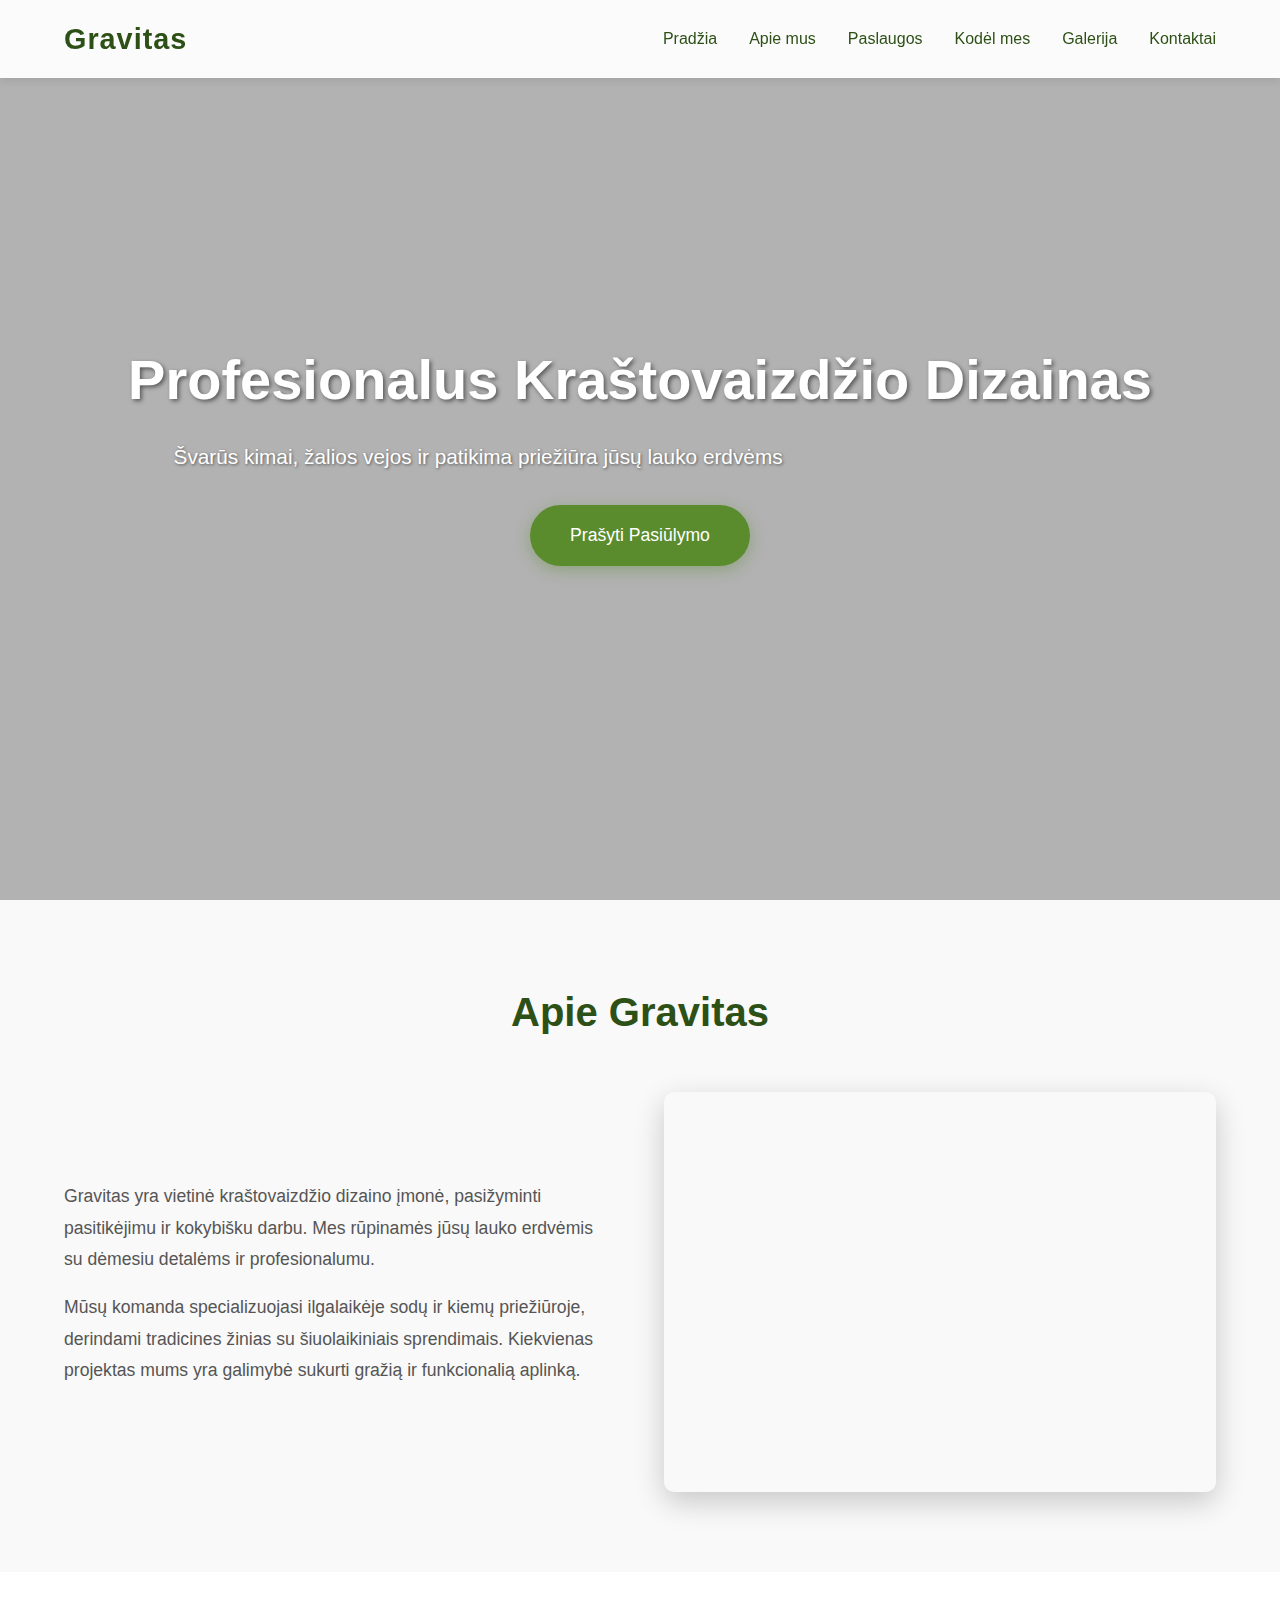
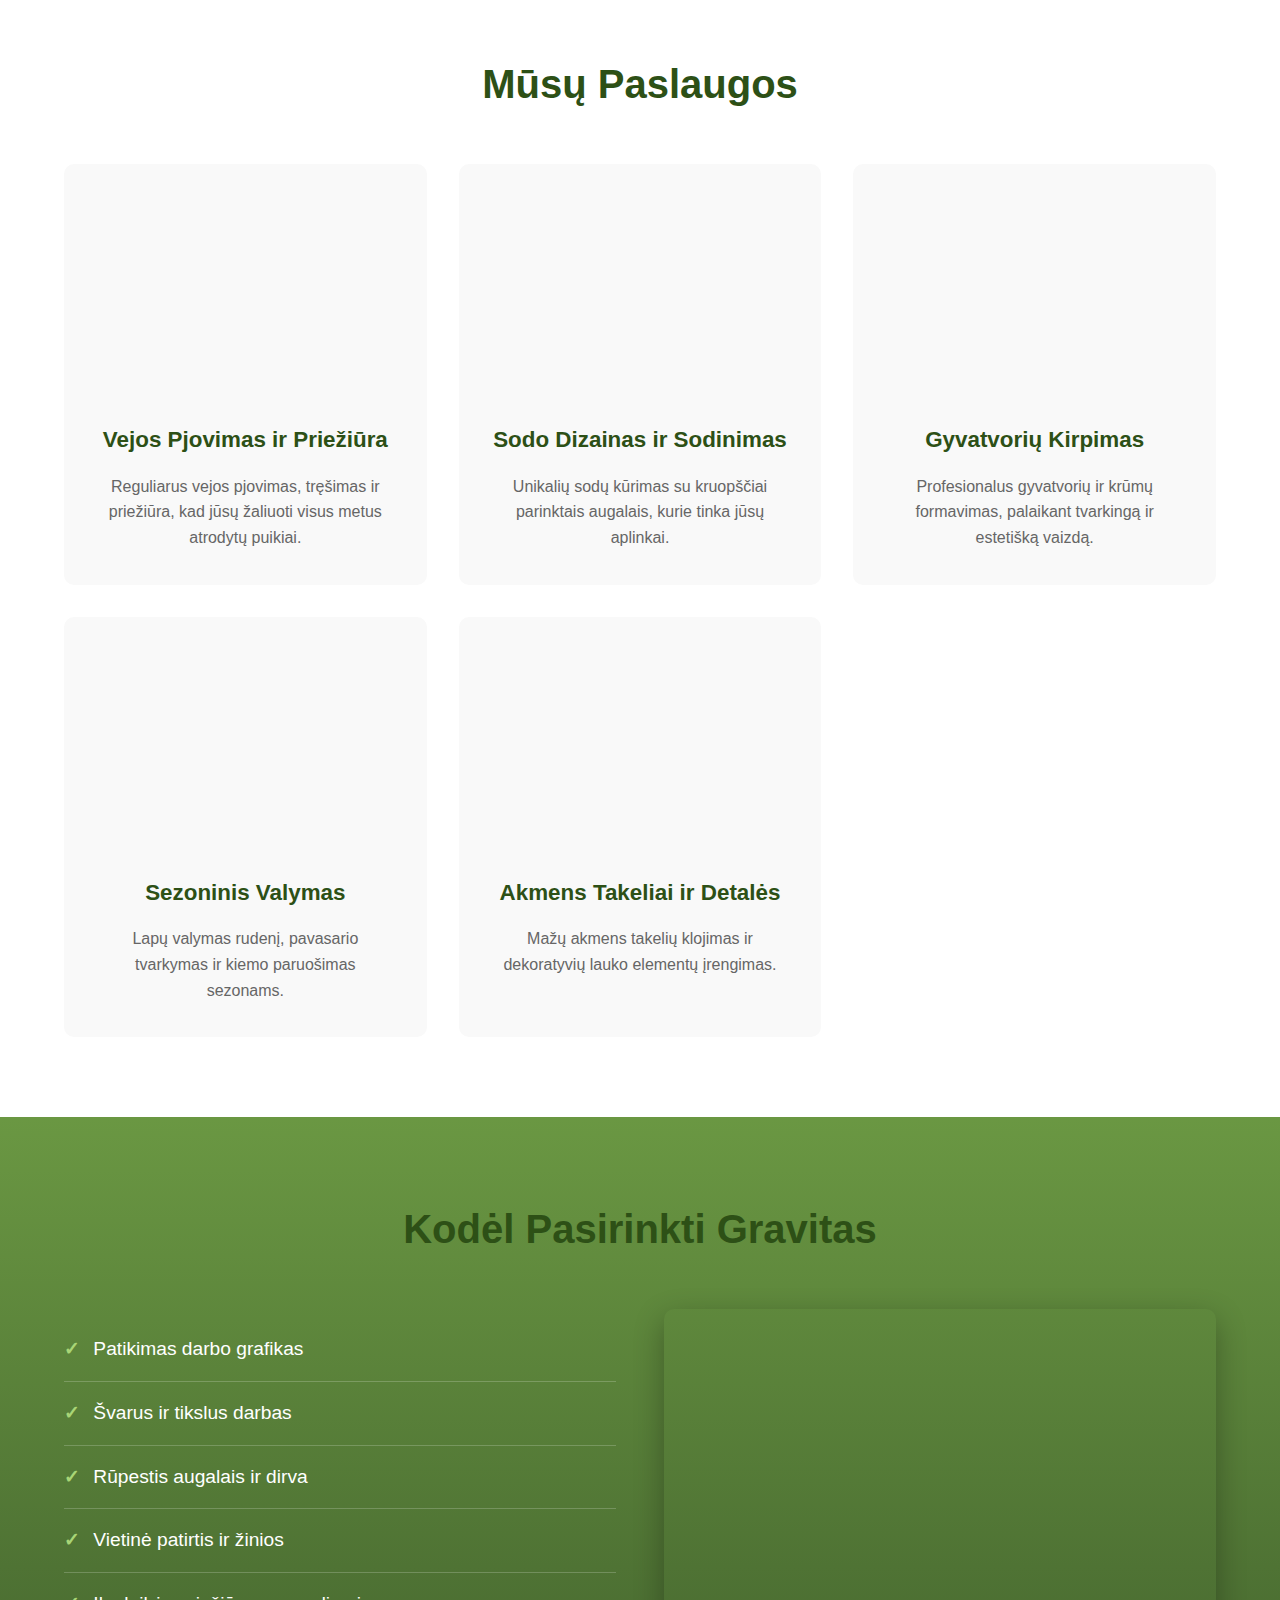
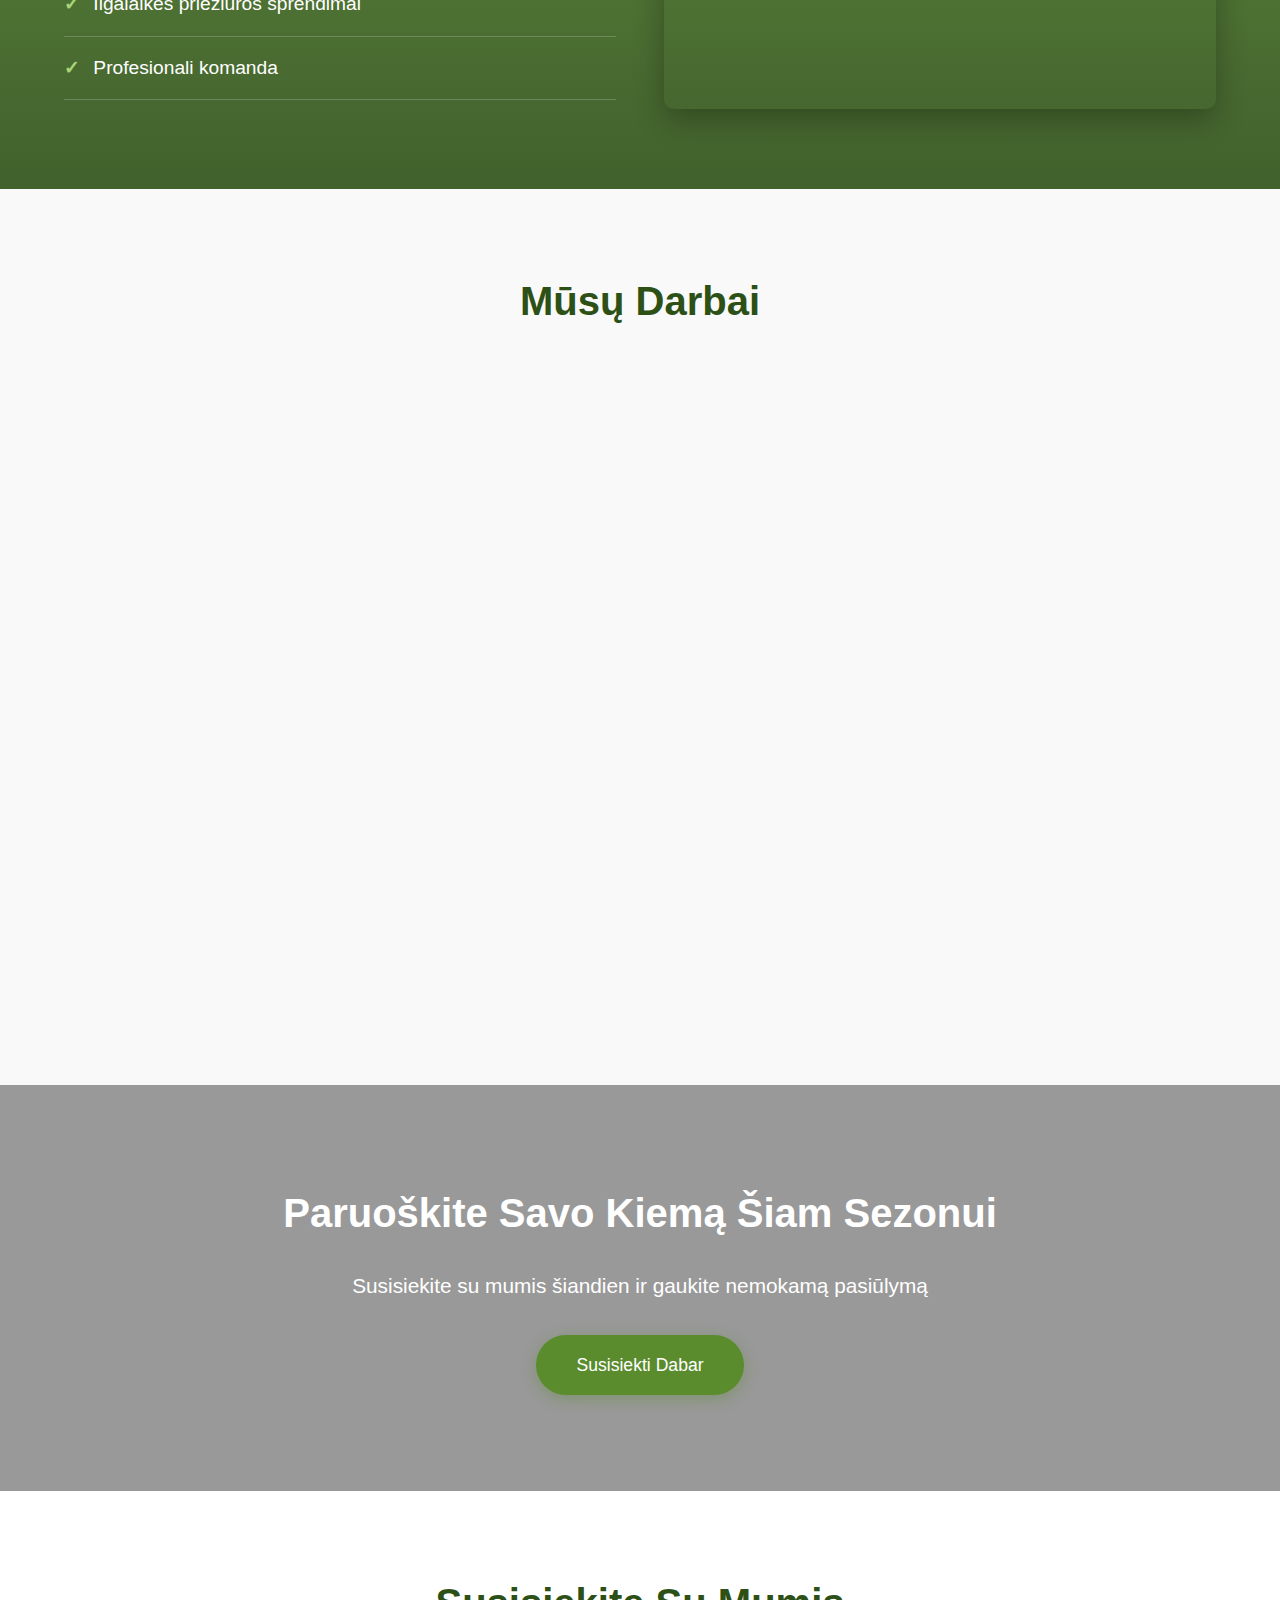
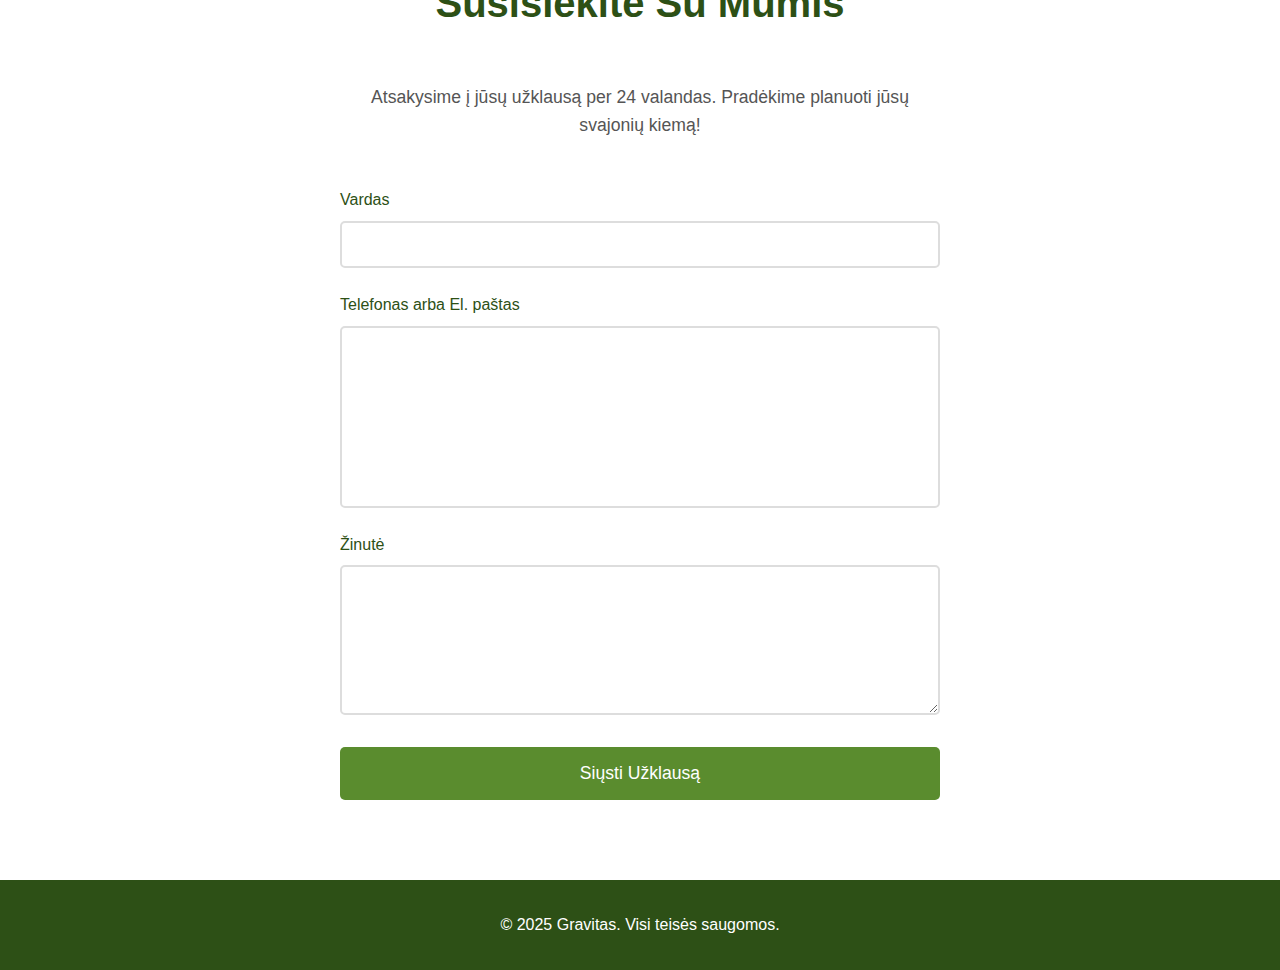
<file: gravitas_landing.html>
<!DOCTYPE html>
<html lang="lt">
<head>
    <meta charset="UTF-8">
    <meta name="viewport" content="width=device-width, initial-scale=1.0">
    <title>Gravitas - Profesionalus Kraštovaizdžio Dizainas</title>
    <style>
        * {
            margin: 0;
            padding: 0;
            box-sizing: border-box;
        }

        html {
            scroll-behavior: smooth;
        }

        body {
            font-family: 'Segoe UI', Tahoma, Geneva, Verdana, sans-serif;
            line-height: 1.6;
            color: #333;
        }

        /* Navigation */
        nav {
            position: fixed;
            top: 0;
            width: 100%;
            background: rgba(255, 255, 255, 0.95);
            padding: 1rem 5%;
            box-shadow: 0 2px 10px rgba(0,0,0,0.1);
            z-index: 1000;
            display: flex;
            justify-content: space-between;
            align-items: center;
        }

        .logo {
            font-size: 1.8rem;
            font-weight: bold;
            color: #2d5016;
            letter-spacing: 1px;
        }

        nav ul {
            list-style: none;
            display: flex;
            gap: 2rem;
        }

        nav a {
            text-decoration: none;
            color: #2d5016;
            font-weight: 500;
            transition: color 0.3s;
        }

        nav a:hover {
            color: #5a8c2e;
        }

        /* Hero Section */
        #hero {
            height: 100vh;
            background: linear-gradient(rgba(0,0,0,0.3), rgba(0,0,0,0.3)), 
                        url('https://picsum.photos/1600/900?random=1') center/cover;
            display: flex;
            align-items: center;
            justify-content: center;
            text-align: center;
            color: white;
            padding: 0 5%;
        }

        .hero-content h1 {
            font-size: 3.5rem;
            margin-bottom: 1rem;
            text-shadow: 2px 2px 4px rgba(0,0,0,0.5);
        }

        .hero-content p {
            font-size: 1.3rem;
            margin-bottom: 2rem;
            max-width: 700px;
            text-shadow: 1px 1px 3px rgba(0,0,0,0.5);
        }

        .btn-primary {
            background: #5a8c2e;
            color: white;
            padding: 1rem 2.5rem;
            border: none;
            border-radius: 50px;
            font-size: 1.1rem;
            cursor: pointer;
            transition: all 0.3s;
            text-decoration: none;
            display: inline-block;
            box-shadow: 0 4px 15px rgba(90, 140, 46, 0.4);
        }

        .btn-primary:hover {
            background: #4a7325;
            transform: translateY(-2px);
            box-shadow: 0 6px 20px rgba(90, 140, 46, 0.6);
        }

        /* Section Styles */
        section {
            padding: 5rem 5%;
        }

        .section-title {
            text-align: center;
            font-size: 2.5rem;
            color: #2d5016;
            margin-bottom: 3rem;
        }

        /* About Section */
        #about {
            background: #f9f9f9;
        }

        .about-content {
            display: grid;
            grid-template-columns: 1fr 1fr;
            gap: 3rem;
            align-items: center;
            max-width: 1200px;
            margin: 0 auto;
        }

        .about-text p {
            font-size: 1.1rem;
            line-height: 1.8;
            color: #555;
            margin-bottom: 1rem;
        }

        .about-image {
            width: 100%;
            height: 400px;
            background: url('https://picsum.photos/800/600?random=2') center/cover;
            border-radius: 10px;
            box-shadow: 0 10px 30px rgba(0,0,0,0.2);
        }

        /* Services Section */
        #services {
            background: white;
        }

        .services-grid {
            display: grid;
            grid-template-columns: repeat(auto-fit, minmax(280px, 1fr));
            gap: 2rem;
            max-width: 1200px;
            margin: 0 auto;
        }

        .service-card {
            background: #f9f9f9;
            padding: 2rem;
            border-radius: 10px;
            text-align: center;
            transition: transform 0.3s, box-shadow 0.3s;
            border: 2px solid transparent;
        }

        .service-card:hover {
            transform: translateY(-5px);
            box-shadow: 0 10px 30px rgba(90, 140, 46, 0.2);
            border-color: #5a8c2e;
        }

        .service-icon {
            width: 100%;
            height: 200px;
            background-size: cover;
            background-position: center;
            border-radius: 8px;
            margin-bottom: 1.5rem;
        }

        .service-card h3 {
            color: #2d5016;
            margin-bottom: 1rem;
            font-size: 1.4rem;
        }

        .service-card p {
            color: #666;
            line-height: 1.6;
        }

        /* Why Choose Section */
        #why-choose {
            background: linear-gradient(rgba(90, 140, 46, 0.9), rgba(45, 80, 22, 0.9)), 
                        url('https://picsum.photos/1600/900?random=4') center/cover;
            color: white;
        }

        .why-content {
            display: grid;
            grid-template-columns: 1fr 1fr;
            gap: 3rem;
            align-items: center;
            max-width: 1200px;
            margin: 0 auto;
        }

        .why-list {
            list-style: none;
        }

        .why-list li {
            padding: 1rem 0;
            font-size: 1.2rem;
            border-bottom: 1px solid rgba(255,255,255,0.2);
        }

        .why-list li:before {
            content: "✓ ";
            color: #a8d576;
            font-weight: bold;
            margin-right: 0.5rem;
        }

        .why-image {
            width: 100%;
            height: 400px;
            background: url('https://picsum.photos/800/600?random=3') center/cover;
            border-radius: 10px;
            box-shadow: 0 10px 30px rgba(0,0,0,0.3);
        }

        /* Gallery Section */
        #gallery {
            background: #f9f9f9;
        }

        .gallery-grid {
            display: grid;
            grid-template-columns: repeat(auto-fit, minmax(300px, 1fr));
            gap: 1.5rem;
            max-width: 1200px;
            margin: 0 auto;
        }

        .gallery-item {
            height: 300px;
            background-size: cover;
            background-position: center;
            border-radius: 10px;
            transition: transform 0.3s;
            cursor: pointer;
            position: relative;
            overflow: hidden;
        }

        .gallery-item:hover {
            transform: scale(1.05);
        }

        .gallery-item::after {
            content: '';
            position: absolute;
            top: 0;
            left: 0;
            right: 0;
            bottom: 0;
            background: rgba(90, 140, 46, 0.2);
            opacity: 0;
            transition: opacity 0.3s;
        }

        .gallery-item:hover::after {
            opacity: 1;
        }

        /* CTA Section */
        #cta {
            background: linear-gradient(rgba(0,0,0,0.4), rgba(0,0,0,0.4)), 
                        url('https://picsum.photos/1600/900?random=5') center/cover;
            text-align: center;
            color: white;
            padding: 6rem 5%;
        }

        #cta h2 {
            font-size: 2.5rem;
            margin-bottom: 1.5rem;
        }

        #cta p {
            font-size: 1.3rem;
            margin-bottom: 2rem;
        }

        /* Contact Section */
        #contact {
            background: white;
            padding: 5rem 5%;
        }

        .contact-content {
            max-width: 600px;
            margin: 0 auto;
        }

        .contact-intro {
            text-align: center;
            margin-bottom: 3rem;
            color: #555;
            font-size: 1.1rem;
        }

        .form-group {
            margin-bottom: 1.5rem;
        }

        .form-group label {
            display: block;
            margin-bottom: 0.5rem;
            color: #2d5016;
            font-weight: 500;
        }

        .form-group input,
        .form-group textarea {
            width: 100%;
            padding: 0.8rem;
            border: 2px solid #ddd;
            border-radius: 5px;
            font-size: 1rem;
            transition: border-color 0.3s;
        }

        .form-group input:focus,
        .form-group textarea:focus {
            outline: none;
            border-color: #5a8c2e;
        }

        .form-group textarea {
            resize: vertical;
            min-height: 150px;
        }

        .btn-submit {
            width: 100%;
            background: #5a8c2e;
            color: white;
            padding: 1rem;
            border: none;
            border-radius: 5px;
            font-size: 1.1rem;
            cursor: pointer;
            transition: background 0.3s;
        }

        .btn-submit:hover {
            background: #4a7325;
        }

        /* Footer */
        footer {
            background: #2d5016;
            color: white;
            text-align: center;
            padding: 2rem 5%;
        }

        /* Responsive */
        @media (max-width: 768px) {
            nav ul {
                display: none;
            }

            .hero-content h1 {
                font-size: 2.5rem;
            }

            .about-content,
            .why-content {
                grid-template-columns: 1fr;
            }

            .services-grid {
                grid-template-columns: 1fr;
            }

            .gallery-grid {
                grid-template-columns: 1fr;
            }
        }
    </style>
</head>
<body>
    <nav>
        <div class="logo">Gravitas</div>
        <ul>
            <li><a href="#hero">Pradžia</a></li>
            <li><a href="#about">Apie mus</a></li>
            <li><a href="#services">Paslaugos</a></li>
            <li><a href="#why-choose">Kodėl mes</a></li>
            <li><a href="#gallery">Galerija</a></li>
            <li><a href="#contact">Kontaktai</a></li>
        </ul>
    </nav>

    <section id="hero">
        <div class="hero-content">
            <h1>Profesionalus Kraštovaizdžio Dizainas</h1>
            <p>Švarūs kimai, žalios vejos ir patikima priežiūra jūsų lauko erdvėms</p>
            <a href="#contact" class="btn-primary">Prašyti Pasiūlymo</a>
        </div>
    </section>

    <section id="about">
        <h2 class="section-title">Apie Gravitas</h2>
        <div class="about-content">
            <div class="about-text">
                <p>Gravitas yra vietinė kraštovaizdžio dizaino įmonė, pasižyminti pasitikėjimu ir kokybišku darbu. Mes rūpinamės jūsų lauko erdvėmis su dėmesiu detalėms ir profesionalumu.</p>
                <p>Mūsų komanda specializuojasi ilgalaikėje sodų ir kiemų priežiūroje, derindami tradicines žinias su šiuolaikiniais sprendimais. Kiekvienas projektas mums yra galimybė sukurti gražią ir funkcionalią aplinką.</p>
            </div>
            <div class="about-image"></div>
        </div>
    </section>

    <section id="services">
        <h2 class="section-title">Mūsų Paslaugos</h2>
        <div class="services-grid">
            <div class="service-card">
                <div class="service-icon" style="background-image: url('https://picsum.photos/600/400?random=10')"></div>
                <h3>Vejos Pjovimas ir Priežiūra</h3>
                <p>Reguliarus vejos pjovimas, tręšimas ir priežiūra, kad jūsų žaliuoti visus metus atrodytų puikiai.</p>
            </div>
            <div class="service-card">
                <div class="service-icon" style="background-image: url('https://picsum.photos/600/400?random=11')"></div>
                <h3>Sodo Dizainas ir Sodinimas</h3>
                <p>Unikalių sodų kūrimas su kruopščiai parinktais augalais, kurie tinka jūsų aplinkai.</p>
            </div>
            <div class="service-card">
                <div class="service-icon" style="background-image: url('https://picsum.photos/600/400?random=12')"></div>
                <h3>Gyvatvorių Kirpimas</h3>
                <p>Profesionalus gyvatvorių ir krūmų formavimas, palaikant tvarkingą ir estetišką vaizdą.</p>
            </div>
            <div class="service-card">
                <div class="service-icon" style="background-image: url('https://picsum.photos/600/400?random=13')"></div>
                <h3>Sezoninis Valymas</h3>
                <p>Lapų valymas rudenį, pavasario tvarkymas ir kiemo paruošimas sezonams.</p>
            </div>
            <div class="service-card">
                <div class="service-icon" style="background-image: url('https://picsum.photos/600/400?random=14')"></div>
                <h3>Akmens Takeliai ir Detalės</h3>
                <p>Mažų akmens takelių klojimas ir dekoratyvių lauko elementų įrengimas.</p>
            </div>
        </div>
    </section>

    <section id="why-choose">
        <h2 class="section-title">Kodėl Pasirinkti Gravitas</h2>
        <div class="why-content">
            <ul class="why-list">
                <li>Patikimas darbo grafikas</li>
                <li>Švarus ir tikslus darbas</li>
                <li>Rūpestis augalais ir dirva</li>
                <li>Vietinė patirtis ir žinios</li>
                <li>Ilgalaikės priežiūros sprendimai</li>
                <li>Profesionali komanda</li>
            </ul>
            <div class="why-image"></div>
        </div>
    </section>

    <section id="gallery">
        <h2 class="section-title">Mūsų Darbai</h2>
        <div class="gallery-grid">
            <div class="gallery-item" style="background-image: url('https://picsum.photos/800/600?random=20')"></div>
            <div class="gallery-item" style="background-image: url('https://picsum.photos/800/600?random=21')"></div>
            <div class="gallery-item" style="background-image: url('https://picsum.photos/800/600?random=22')"></div>
            <div class="gallery-item" style="background-image: url('https://picsum.photos/800/600?random=23')"></div>
            <div class="gallery-item" style="background-image: url('https://picsum.photos/800/600?random=24')"></div>
            <div class="gallery-item" style="background-image: url('https://picsum.photos/800/600?random=25')"></div>
        </div>
    </section>

    <section id="cta">
        <h2>Paruoškite Savo Kiemą Šiam Sezonui</h2>
        <p>Susisiekite su mumis šiandien ir gaukite nemokamą pasiūlymą</p>
        <a href="#contact" class="btn-primary">Susisiekti Dabar</a>
    </section>

    <section id="contact">
        <h2 class="section-title">Susisiekite Su Mumis</h2>
        <div class="contact-content">
            <p class="contact-intro">Atsakysime į jūsų užklausą per 24 valandas. Pradėkime planuoti jūsų svajonių kiemą!</p>
            <form>
                <div class="form-group">
                    <label for="name">Vardas</label>
                    <input type="text" id="name" name="name" required>
                </div>
                <div class="form-group">
                    <label for="contact">Telefonas arba El. paštas</label>
                    <input type="text" id="contact" name="contact" required>
                </div>
                <div class="form-group">
                    <label for="message">Žinutė</label>
                    <textarea id="message" name="message" required></textarea>
                </div>
                <button type="submit" class="btn-submit">Siųsti Užklausą</button>
            </form>
        </div>
    </section>

    <footer>
        <p>&copy; 2025 Gravitas. Visi teisės saugomos.</p>
    </footer>

    <script>
        // Smooth scroll for navigation links
        document.querySelectorAll('a[href^="#"]').forEach(anchor => {
            anchor.addEventListener('click', function (e) {
                e.preventDefault();
                const target = document.querySelector(this.getAttribute('href'));
                if (target) {
                    target.scrollIntoView({
                        behavior: 'smooth',
                        block: 'start'
                    });
                }
            });
        });

        // Form submission handler
        document.querySelector('form').addEventListener('submit', function(e) {
            e.preventDefault();
            alert('Ačiū už jūsų užklausą! Susisieksime su jumis greitai.');
            this.reset();
        });
    </script>
</body>
</html>
</file>
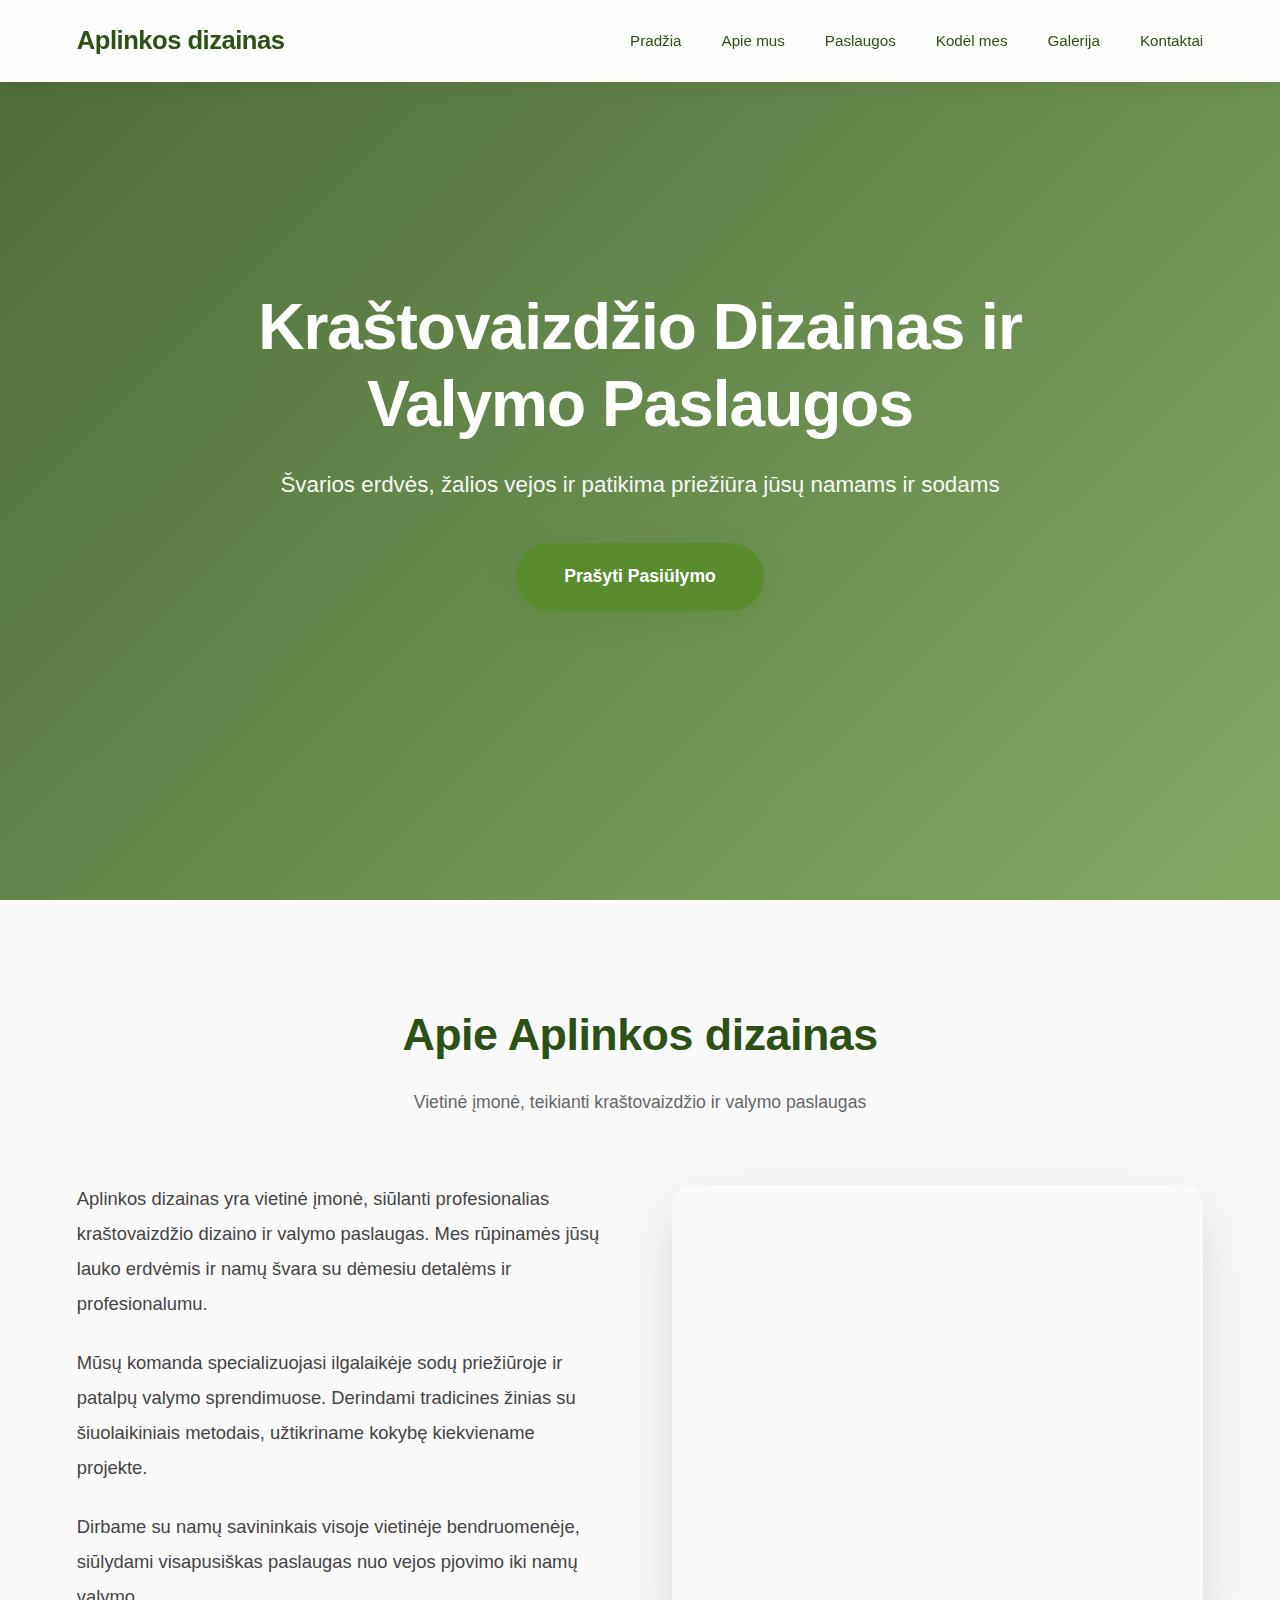
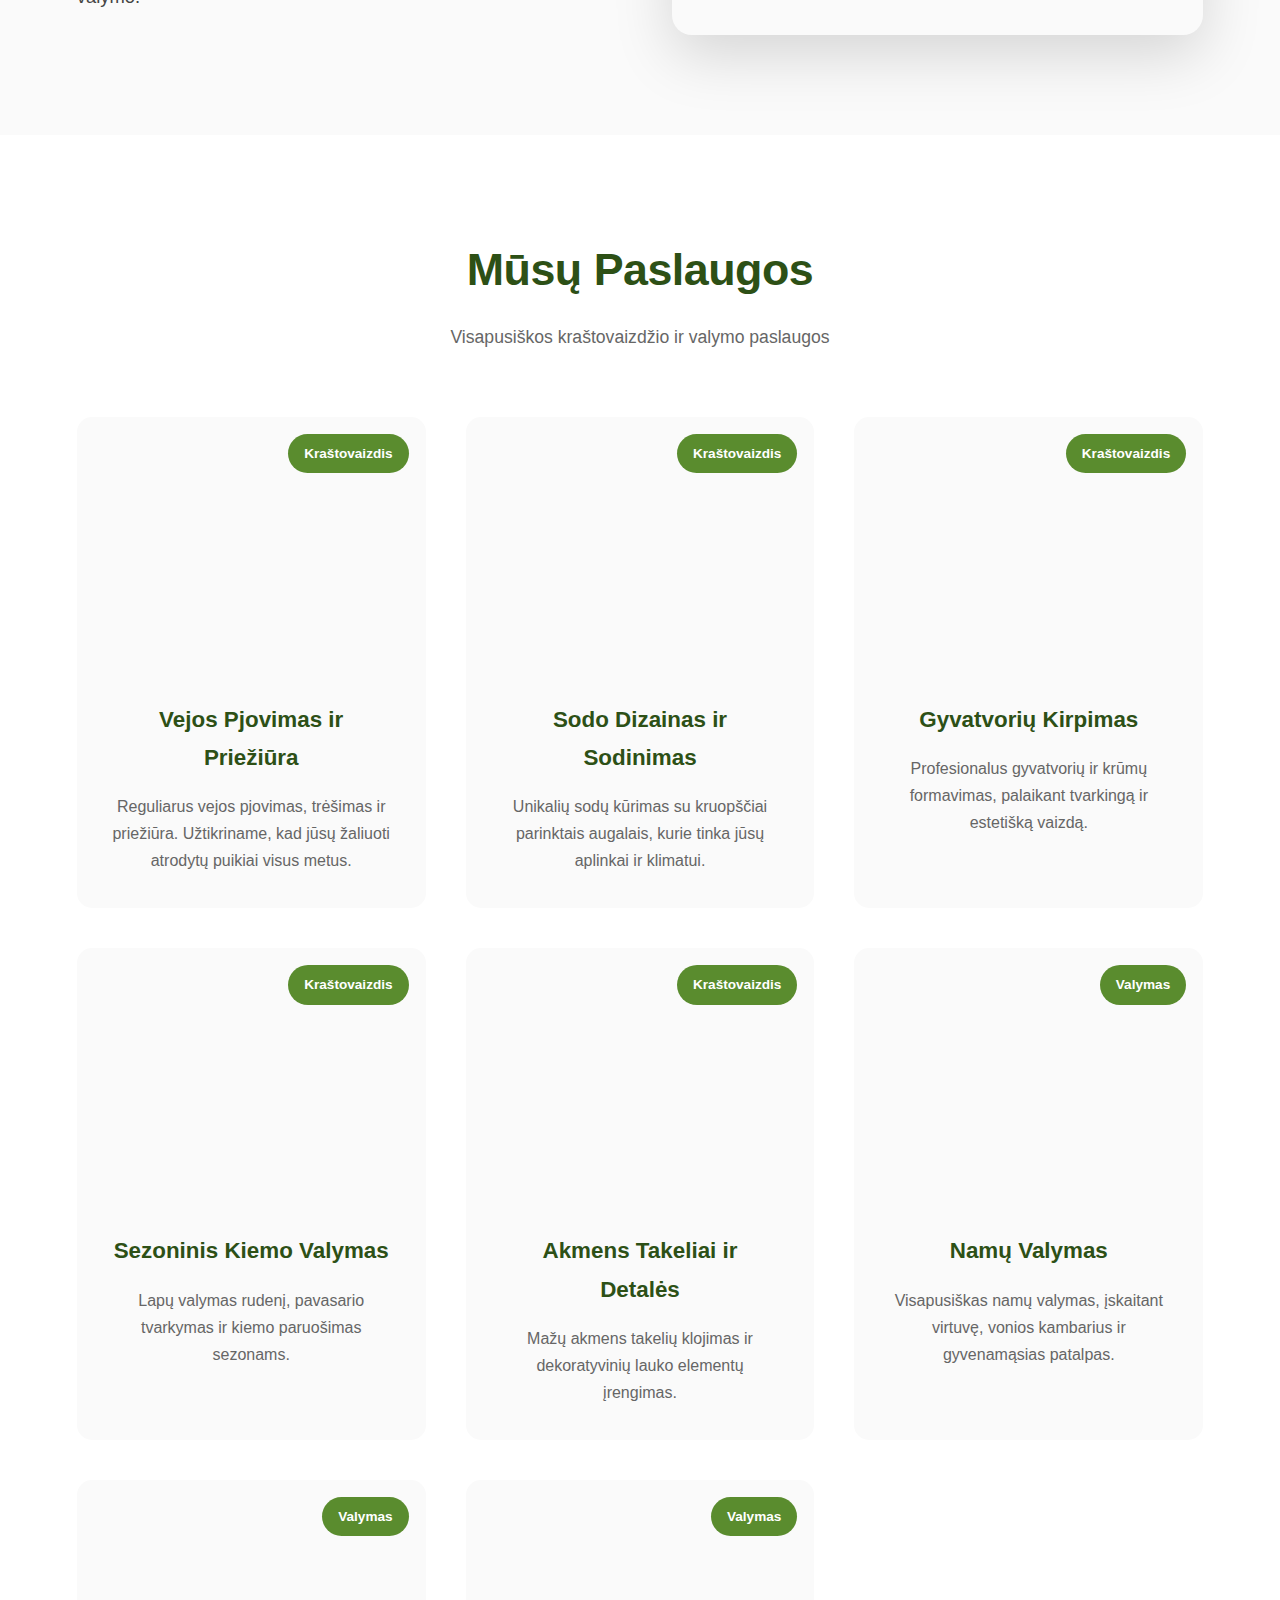
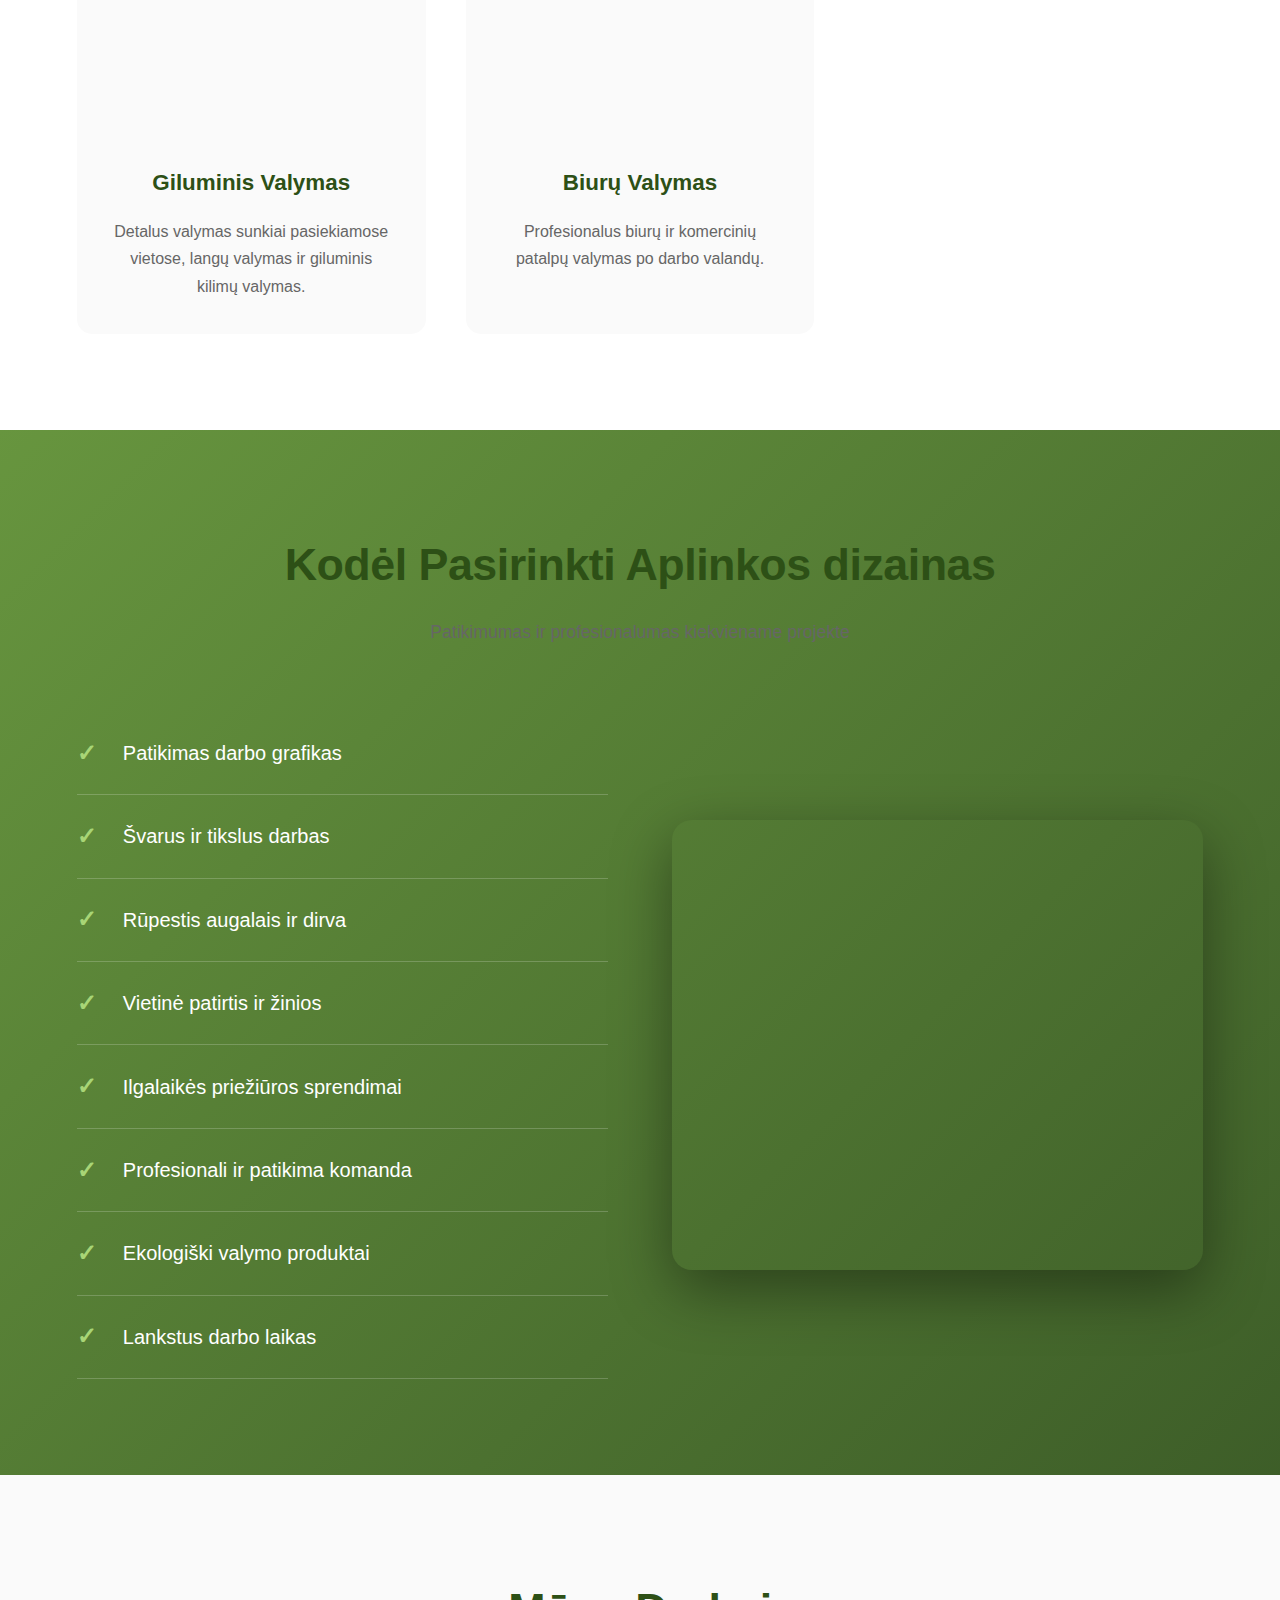
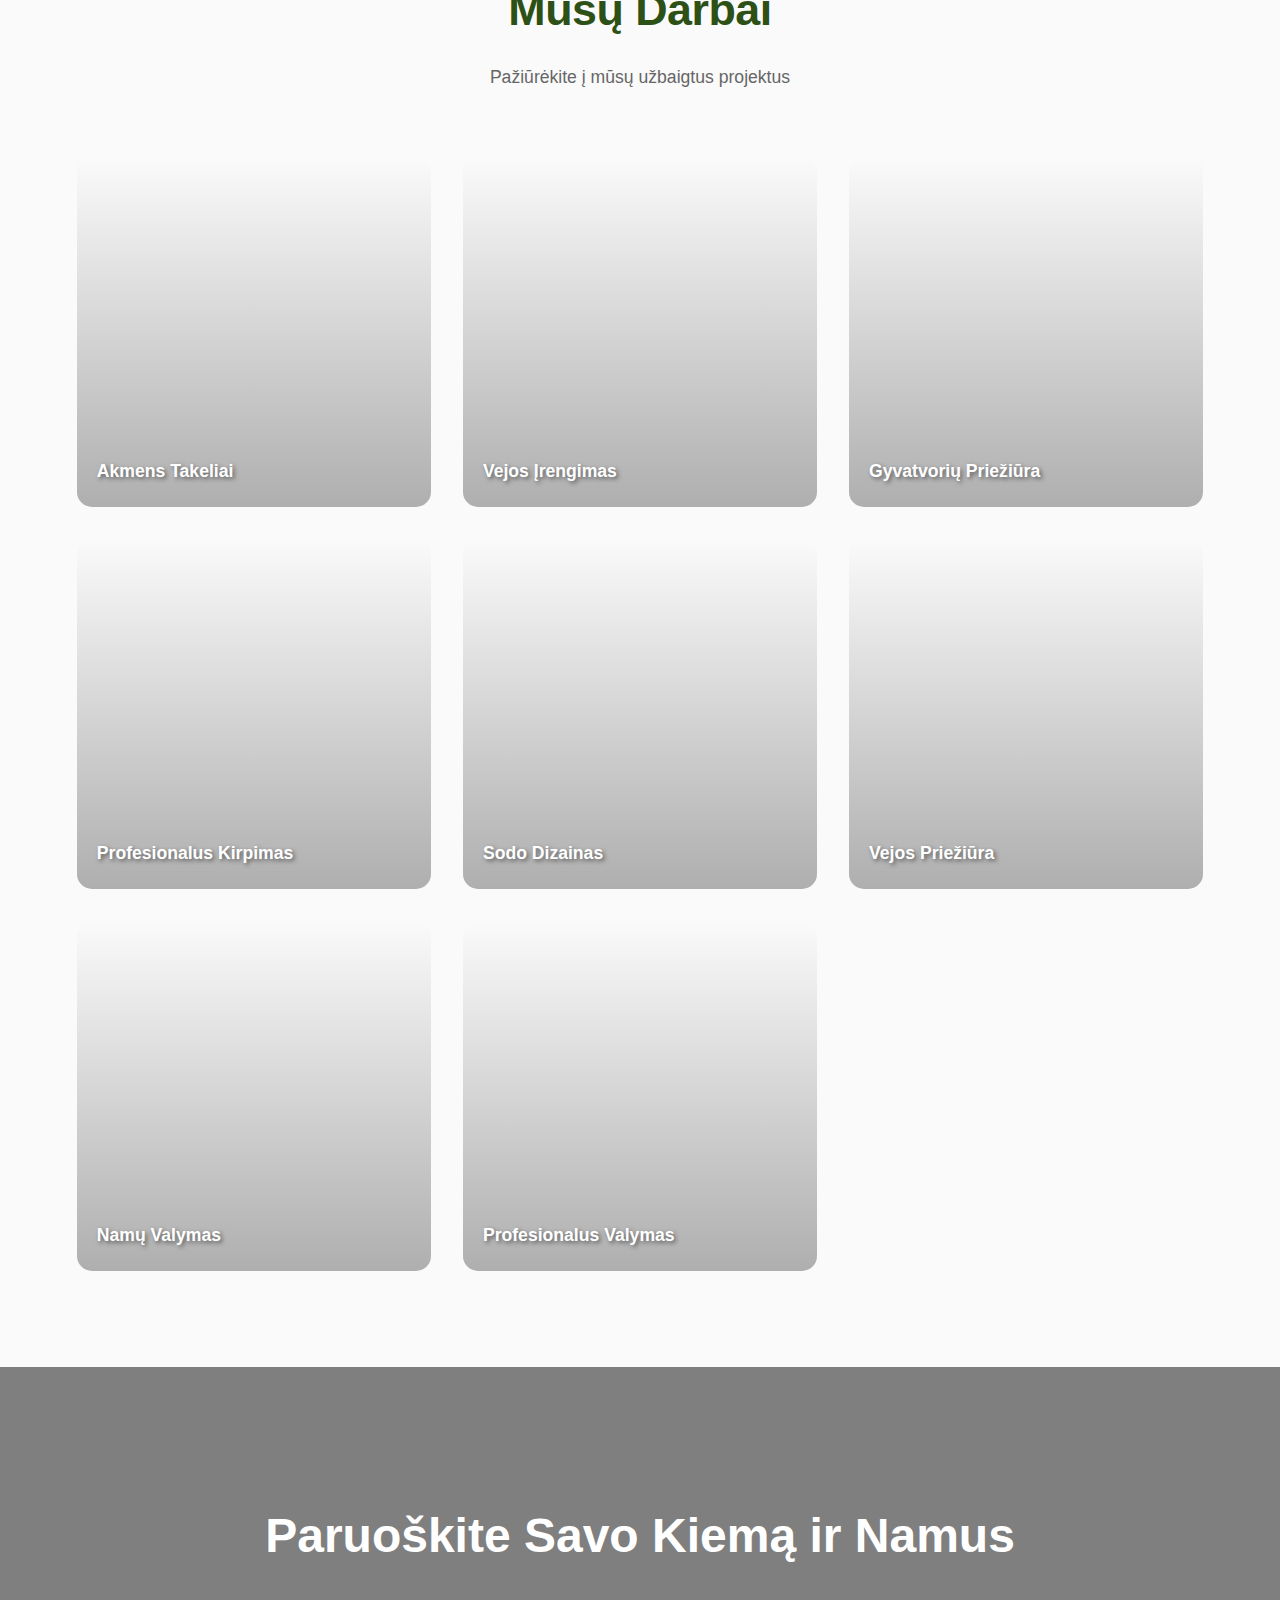
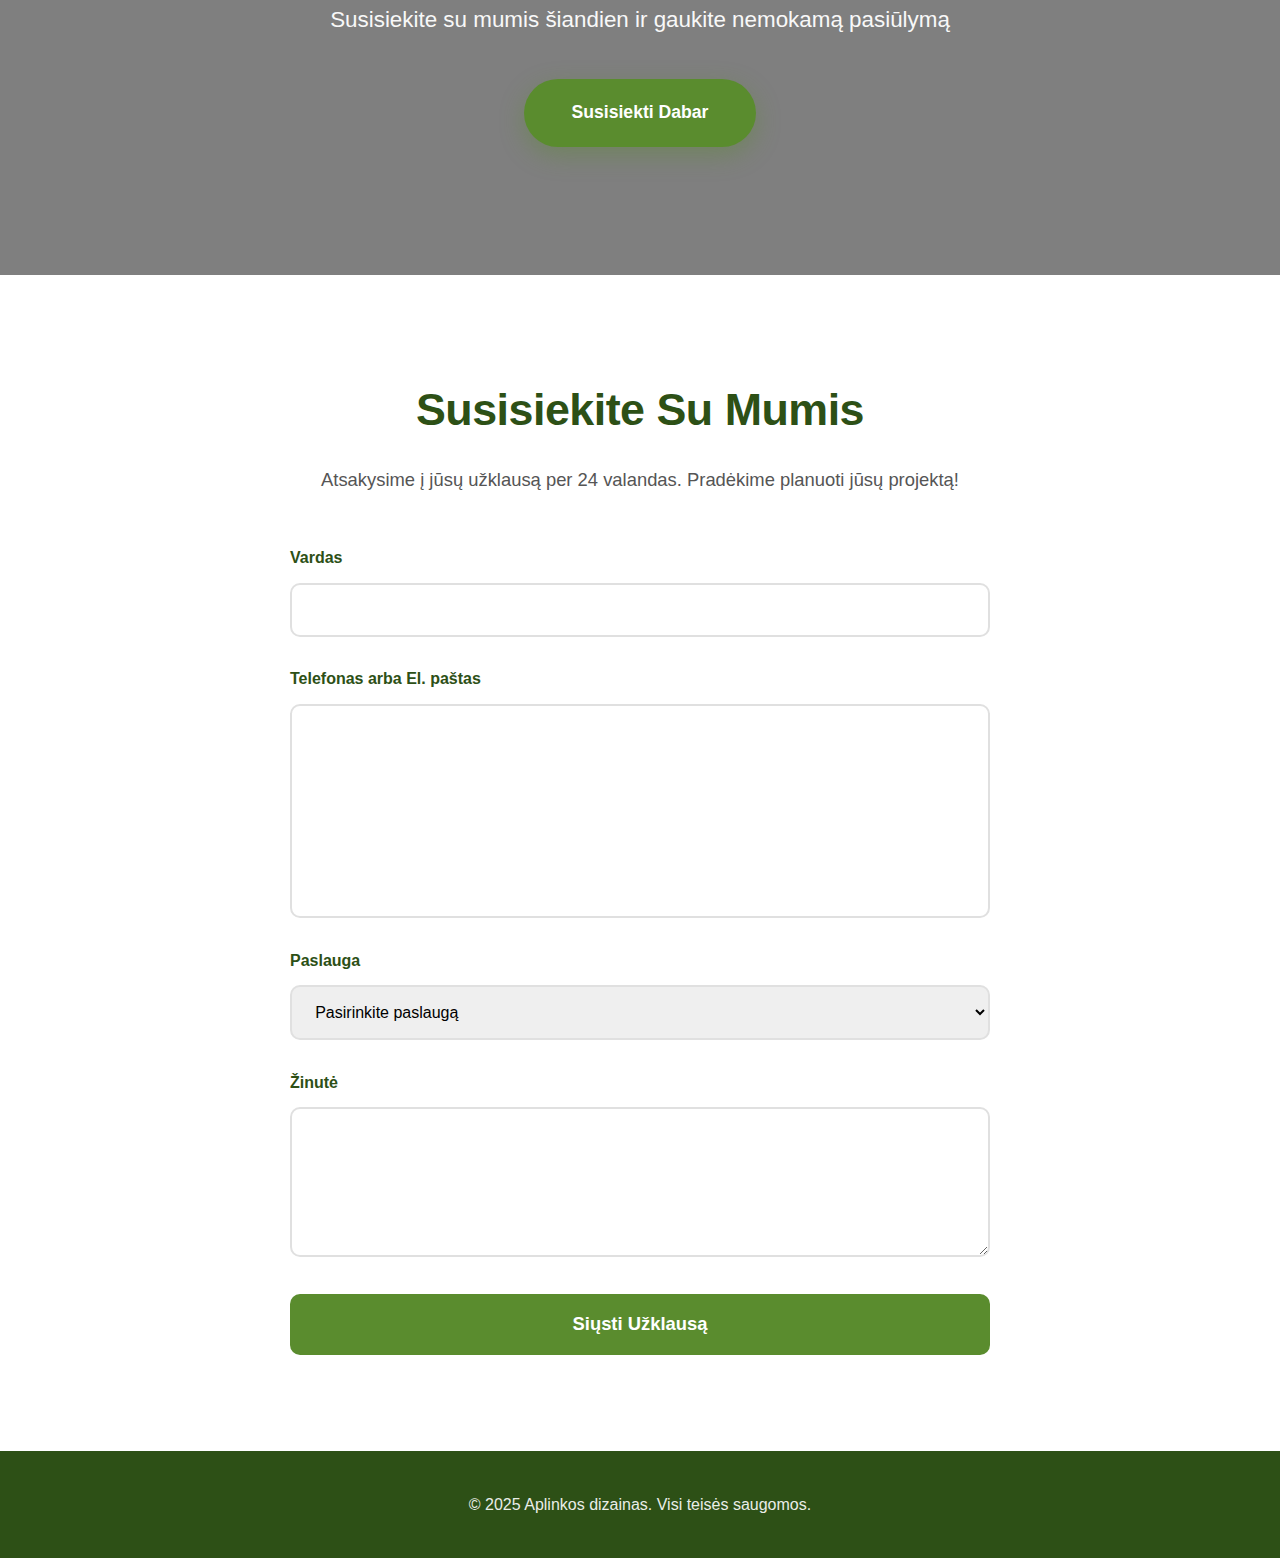
<file: landscape-image-wireframe (1).html>
<!DOCTYPE html>
<html lang="lt">
<head>
    <meta charset="UTF-8">
    <meta name="viewport" content="width=device-width, initial-scale=1.0">
    <title>Aplinkos dizainas - Kraštovaizdžio Dizainas ir Valymo Paslaugos</title>
    <style>
        * {
            margin: 0;
            padding: 0;
            box-sizing: border-box;
        }

        html {
            scroll-behavior: smooth;
        }

        body {
            font-family: 'Inter', -apple-system, BlinkMacSystemFont, 'Segoe UI', Roboto, sans-serif;
            line-height: 1.7;
            color: #1a1a1a;
            overflow-x: hidden;
        }

        /* Navigation */
        nav {
            position: fixed;
            top: 0;
            width: 100%;
            background: rgba(255, 255, 255, 0.98);
            backdrop-filter: blur(10px);
            padding: 1.2rem 6%;
            box-shadow: 0 2px 20px rgba(0,0,0,0.08);
            z-index: 1000;
            display: flex;
            justify-content: space-between;
            align-items: center;
            transition: all 0.3s ease;
        }

        nav.scrolled {
            padding: 0.8rem 6%;
            box-shadow: 0 2px 30px rgba(0,0,0,0.12);
        }

        .logo {
            font-size: 1.6rem;
            font-weight: 700;
            color: #2d5016;
            letter-spacing: -0.5px;
        }

        nav ul {
            list-style: none;
            display: flex;
            gap: 2.5rem;
        }

        nav a {
            text-decoration: none;
            color: #2d5016;
            font-weight: 500;
            font-size: 0.95rem;
            transition: all 0.3s;
            position: relative;
        }

        nav a::after {
            content: '';
            position: absolute;
            bottom: -5px;
            left: 0;
            width: 0;
            height: 2px;
            background: #5a8c2e;
            transition: width 0.3s;
        }

        nav a:hover::after {
            width: 100%;
        }

        nav a:hover {
            color: #5a8c2e;
        }

        /* Hero Section */
        #hero {
            min-height: 100vh;
            background: linear-gradient(135deg, rgba(45, 80, 22, 0.85), rgba(90, 140, 46, 0.75)), 
                        url('https://images.unsplash.com/photo-1558904541-efa843a96f01?w=1600&q=80') center/cover;
            display: flex;
            align-items: center;
            justify-content: center;
            text-align: center;
            color: white;
            padding: 0 6%;
            position: relative;
        }

        .hero-content {
            max-width: 900px;
            animation: fadeInUp 1s ease;
        }

        @keyframes fadeInUp {
            from {
                opacity: 0;
                transform: translateY(30px);
            }
            to {
                opacity: 1;
                transform: translateY(0);
            }
        }

        .hero-content h1 {
            font-size: 4rem;
            margin-bottom: 1.5rem;
            font-weight: 800;
            line-height: 1.2;
            letter-spacing: -1px;
        }

        .hero-content p {
            font-size: 1.4rem;
            margin-bottom: 2.5rem;
            line-height: 1.6;
            opacity: 0.95;
        }

        .btn-primary {
            background: #5a8c2e;
            color: white;
            padding: 1.2rem 3rem;
            border: none;
            border-radius: 50px;
            font-size: 1.1rem;
            font-weight: 600;
            cursor: pointer;
            transition: all 0.3s;
            text-decoration: none;
            display: inline-block;
            box-shadow: 0 8px 25px rgba(90, 140, 46, 0.4);
        }

        .btn-primary:hover {
            background: #4a7325;
            transform: translateY(-3px);
            box-shadow: 0 12px 35px rgba(90, 140, 46, 0.5);
        }

        /* Section Styles */
        section {
            padding: 6rem 6%;
        }

        .section-title {
            text-align: center;
            font-size: 2.8rem;
            color: #2d5016;
            margin-bottom: 1rem;
            font-weight: 700;
            letter-spacing: -0.5px;
        }

        .section-subtitle {
            text-align: center;
            font-size: 1.1rem;
            color: #666;
            margin-bottom: 4rem;
            max-width: 700px;
            margin-left: auto;
            margin-right: auto;
        }

        /* About Section */
        #about {
            background: #fafafa;
        }

        .about-content {
            display: grid;
            grid-template-columns: 1fr 1fr;
            gap: 4rem;
            align-items: center;
            max-width: 1300px;
            margin: 0 auto;
        }

        .about-text p {
            font-size: 1.15rem;
            line-height: 1.9;
            color: #444;
            margin-bottom: 1.5rem;
        }

        .about-image {
            width: 100%;
            height: 450px;
            background: url('https://images.pexels.com/photos/1301856/pexels-photo-1301856.jpeg?w=900&q=80') center/cover;
            border-radius: 20px;
            box-shadow: 0 20px 60px rgba(0,0,0,0.15);
            transition: transform 0.3s;
        }

        .about-image:hover {
            transform: scale(1.02);
        }

        /* Services Section */
        #services {
            background: white;
        }

        .services-grid {
            display: grid;
            grid-template-columns: repeat(auto-fit, minmax(300px, 1fr));
            gap: 2.5rem;
            max-width: 1400px;
            margin: 0 auto;
        }

        .service-card {
            background: #fafafa;
            border-radius: 15px;
            overflow: hidden;
            transition: all 0.4s ease;
            border: 2px solid transparent;
            position: relative;
        }

        .service-card:hover {
            transform: translateY(-10px);
            box-shadow: 0 20px 50px rgba(90, 140, 46, 0.2);
            border-color: #5a8c2e;
        }

        .service-icon {
            width: 100%;
            height: 250px;
            background-size: cover;
            background-position: center;
            transition: transform 0.4s;
        }

        .service-card:hover .service-icon {
            transform: scale(1.1);
        }

        .service-content {
            padding: 2rem;
            text-align: center;
        }

        .service-content h3 {
            color: #2d5016;
            margin-bottom: 1rem;
            font-size: 1.4rem;
            font-weight: 600;
        }

        .service-content p {
            color: #666;
            line-height: 1.7;
        }

        .service-badge {
            position: absolute;
            top: 15px;
            right: 15px;
            background: #5a8c2e;
            color: white;
            padding: 0.5rem 1rem;
            border-radius: 20px;
            font-size: 0.85rem;
            font-weight: 600;
        }

        /* Why Choose Section */
        #why-choose {
            background: linear-gradient(135deg, rgba(90, 140, 46, 0.92), rgba(45, 80, 22, 0.92)), 
                        url('https://images.unsplash.com/photo-1591857177580-dc82b9ac4e1e?w=1600&q=80') center/cover fixed;
            color: white;
        }

        .why-content {
            display: grid;
            grid-template-columns: 1fr 1fr;
            gap: 4rem;
            align-items: center;
            max-width: 1300px;
            margin: 0 auto;
        }

        .why-list {
            list-style: none;
        }

        .why-list li {
            padding: 1.3rem 0;
            font-size: 1.25rem;
            border-bottom: 1px solid rgba(255,255,255,0.2);
            display: flex;
            align-items: center;
            transition: all 0.3s;
        }

        .why-list li:hover {
            padding-left: 10px;
            border-bottom-color: rgba(255,255,255,0.5);
        }

        .why-list li:before {
            content: "✓";
            color: #a8d576;
            font-weight: bold;
            font-size: 1.5rem;
            margin-right: 1rem;
            min-width: 30px;
        }

        .why-image {
            width: 100%;
            height: 450px;
            background: url('https://images.pexels.com/photos/4505444/pexels-photo-4505444.jpeg?w=900&q=80') center/cover;
            border-radius: 20px;
            box-shadow: 0 20px 60px rgba(0,0,0,0.4);
        }

        /* Gallery Section */
        #gallery {
            background: #fafafa;
        }

        .gallery-grid {
            display: grid;
            grid-template-columns: repeat(auto-fit, minmax(350px, 1fr));
            gap: 2rem;
            max-width: 1400px;
            margin: 0 auto;
        }

        .gallery-item {
            height: 350px;
            background-size: cover;
            background-position: center;
            border-radius: 15px;
            transition: all 0.4s;
            cursor: pointer;
            position: relative;
            overflow: hidden;
        }

        .gallery-item::before {
            content: '';
            position: absolute;
            top: 0;
            left: 0;
            right: 0;
            bottom: 0;
            background: linear-gradient(to bottom, transparent, rgba(0,0,0,0.3));
            transition: all 0.4s;
        }

        .gallery-item:hover {
            transform: scale(1.05);
            box-shadow: 0 20px 50px rgba(0,0,0,0.3);
        }

        .gallery-item:hover::before {
            background: linear-gradient(to bottom, transparent, rgba(90, 140, 46, 0.5));
        }

        .gallery-label {
            position: absolute;
            bottom: 20px;
            left: 20px;
            color: white;
            font-size: 1.1rem;
            font-weight: 600;
            z-index: 1;
            text-shadow: 2px 2px 4px rgba(0,0,0,0.5);
        }

        /* CTA Section */
        #cta {
            background: linear-gradient(rgba(0,0,0,0.5), rgba(0,0,0,0.5)), 
                        url('https://images.pexels.com/photos/1301856/pexels-photo-1301856.jpeg?w=1600&q=80') center/cover fixed;
            text-align: center;
            color: white;
            padding: 8rem 6%;
        }

        #cta h2 {
            font-size: 3rem;
            margin-bottom: 1.5rem;
            font-weight: 700;
        }

        #cta p {
            font-size: 1.4rem;
            margin-bottom: 2.5rem;
            opacity: 0.95;
        }

        /* Contact Section */
        #contact {
            background: white;
            padding: 6rem 6%;
        }

        .contact-content {
            max-width: 700px;
            margin: 0 auto;
        }

        .contact-intro {
            text-align: center;
            margin-bottom: 3rem;
            color: #555;
            font-size: 1.15rem;
            line-height: 1.8;
        }

        .form-group {
            margin-bottom: 1.8rem;
        }

        .form-group label {
            display: block;
            margin-bottom: 0.7rem;
            color: #2d5016;
            font-weight: 600;
            font-size: 1rem;
        }

        .form-group input,
        .form-group textarea,
        .form-group select {
            width: 100%;
            padding: 1rem 1.2rem;
            border: 2px solid #e0e0e0;
            border-radius: 10px;
            font-size: 1rem;
            transition: all 0.3s;
            font-family: inherit;
        }

        .form-group input:focus,
        .form-group textarea:focus,
        .form-group select:focus {
            outline: none;
            border-color: #5a8c2e;
            box-shadow: 0 0 0 3px rgba(90, 140, 46, 0.1);
        }

        .form-group textarea {
            resize: vertical;
            min-height: 150px;
        }

        .btn-submit {
            width: 100%;
            background: #5a8c2e;
            color: white;
            padding: 1.2rem;
            border: none;
            border-radius: 10px;
            font-size: 1.15rem;
            font-weight: 600;
            cursor: pointer;
            transition: all 0.3s;
        }

        .btn-submit:hover {
            background: #4a7325;
            transform: translateY(-2px);
            box-shadow: 0 8px 25px rgba(90, 140, 46, 0.3);
        }

        /* Footer */
        footer {
            background: #2d5016;
            color: white;
            text-align: center;
            padding: 2.5rem 6%;
        }

        footer p {
            opacity: 0.9;
        }

        /* Mobile Menu Toggle */
        .menu-toggle {
            display: none;
            flex-direction: column;
            gap: 5px;
            cursor: pointer;
        }

        .menu-toggle span {
            width: 25px;
            height: 3px;
            background: #2d5016;
            transition: all 0.3s;
        }

        /* Responsive */
        @media (max-width: 968px) {
            nav ul {
                display: none;
            }

            .menu-toggle {
                display: flex;
            }

            .hero-content h1 {
                font-size: 2.8rem;
            }

            .hero-content p {
                font-size: 1.2rem;
            }

            .about-content,
            .why-content {
                grid-template-columns: 1fr;
            }

            .services-grid {
                grid-template-columns: 1fr;
            }

            .gallery-grid {
                grid-template-columns: 1fr;
            }

            section {
                padding: 4rem 5%;
            }

            .section-title {
                font-size: 2.2rem;
            }
        }
    </style>
</head>
<body>
    <nav id="navbar">
        <div class="logo">Aplinkos dizainas</div>
        <ul>
            <li><a href="#hero">Pradžia</a></li>
            <li><a href="#about">Apie mus</a></li>
            <li><a href="#services">Paslaugos</a></li>
            <li><a href="#why-choose">Kodėl mes</a></li>
            <li><a href="#gallery">Galerija</a></li>
            <li><a href="#contact">Kontaktai</a></li>
        </ul>
        <div class="menu-toggle">
            <span></span>
            <span></span>
            <span></span>
        </div>
    </nav>

    <section id="hero">
        <div class="hero-content">
            <h1>Kraštovaizdžio Dizainas ir Valymo Paslaugos</h1>
            <p>Švarios erdvės, žalios vejos ir patikima priežiūra jūsų namams ir sodams</p>
            <a href="#contact" class="btn-primary">Prašyti Pasiūlymo</a>
        </div>
    </section>

    <section id="about">
        <h2 class="section-title">Apie Aplinkos dizainas</h2>
        <p class="section-subtitle">Vietinė įmonė, teikianti kraštovaizdžio ir valymo paslaugas</p>
        <div class="about-content">
            <div class="about-text">
                <p>Aplinkos dizainas yra vietinė įmonė, siūlanti profesionalias kraštovaizdžio dizaino ir valymo paslaugas. Mes rūpinamės jūsų lauko erdvėmis ir namų švara su dėmesiu detalėms ir profesionalumu.</p>
                <p>Mūsų komanda specializuojasi ilgalaikėje sodų priežiūroje ir patalpų valymo sprendimuose. Derindami tradicines žinias su šiuolaikiniais metodais, užtikriname kokybę kiekviename projekte.</p>
                <p>Dirbame su namų savininkais visoje vietinėje bendruomenėje, siūlydami visapusiškas paslaugas nuo vejos pjovimo iki namų valymo.</p>
            </div>
            <div class="about-image"></div>
        </div>
    </section>

    <section id="services">
        <h2 class="section-title">Mūsų Paslaugos</h2>
        <p class="section-subtitle">Visapusiškos kraštovaizdžio ir valymo paslaugos</p>
        <div class="services-grid">
            <div class="service-card">
                <div class="service-badge">Kraštovaizdis</div>
                <div class="service-icon" style="background-image: url('https://images.pexels.com/photos/1453499/pexels-photo-1453499.jpeg?w=800&q=80')"></div>
                <div class="service-content">
                    <h3>Vejos Pjovimas ir Priežiūra</h3>
                    <p>Reguliarus vejos pjovimas, trėšimas ir priežiūra. Užtikriname, kad jūsų žaliuoti atrodytų puikiai visus metus.</p>
                </div>
            </div>
            <div class="service-card">
                <div class="service-badge">Kraštovaizdis</div>
                <div class="service-icon" style="background-image: url('https://images.pexels.com/photos/1301856/pexels-photo-1301856.jpeg?w=800&q=80')"></div>
                <div class="service-content">
                    <h3>Sodo Dizainas ir Sodinimas</h3>
                    <p>Unikalių sodų kūrimas su kruopščiai parinktais augalais, kurie tinka jūsų aplinkai ir klimatui.</p>
                </div>
            </div>
            <div class="service-card">
                <div class="service-badge">Kraštovaizdis</div>
                <div class="service-icon" style="background-image: url('https://images.unsplash.com/photo-1592417817098-8fd3d9eb14a5?w=800&q=80')"></div>
                <div class="service-content">
                    <h3>Gyvatvorių Kirpimas</h3>
                    <p>Profesionalus gyvatvorių ir krūmų formavimas, palaikant tvarkingą ir estetišką vaizdą.</p>
                </div>
            </div>
            <div class="service-card">
                <div class="service-badge">Kraštovaizdis</div>
                <div class="service-icon" style="background-image: url('https://images.unsplash.com/photo-1591857177580-dc82b9ac4e1e?w=800&q=80')"></div>
                <div class="service-content">
                    <h3>Sezoninis Kiemo Valymas</h3>
                    <p>Lapų valymas rudenį, pavasario tvarkymas ir kiemo paruošimas sezonams.</p>
                </div>
            </div>
            <div class="service-card">
                <div class="service-badge">Kraštovaizdis</div>
                <div class="service-icon" style="background-image: url('https://images.unsplash.com/photo-1588880331179-bc9b93a8cb5e?w=800&q=80')"></div>
                <div class="service-content">
                    <h3>Akmens Takeliai ir Detalės</h3>
                    <p>Mažų akmens takelių klojimas ir dekoratyvinių lauko elementų įrengimas.</p>
                </div>
            </div>
            <div class="service-card">
                <div class="service-badge">Valymas</div>
                <div class="service-icon" style="background-image: url('https://images.unsplash.com/photo-1581578731548-c64695cc6952?w=800&q=80')"></div>
                <div class="service-content">
                    <h3>Namų Valymas</h3>
                    <p>Visapusiškas namų valymas, įskaitant virtuvę, vonios kambarius ir gyvenamąsias patalpas.</p>
                </div>
            </div>
            <div class="service-card">
                <div class="service-badge">Valymas</div>
                <div class="service-icon" style="background-image: url('https://images.unsplash.com/photo-1628177142898-93e36e4e3a50?w=800&q=80')"></div>
                <div class="service-content">
                    <h3>Giluminis Valymas</h3>
                    <p>Detalus valymas sunkiai pasiekiamose vietose, langų valymas ir giluminis kilimų valymas.</p>
                </div>
            </div>
            <div class="service-card">
                <div class="service-badge">Valymas</div>
                <div class="service-icon" style="background-image: url('https://images.unsplash.com/photo-1585421514738-01798e348b17?w=800&q=80')"></div>
                <div class="service-content">
                    <h3>Biurų Valymas</h3>
                    <p>Profesionalus biurų ir komercinių patalpų valymas po darbo valandų.</p>
                </div>
            </div>
        </div>
    </section>

    <section id="why-choose">
        <h2 class="section-title">Kodėl Pasirinkti Aplinkos dizainas</h2>
        <p class="section-subtitle">Patikimumas ir profesionalumas kiekviename projekte</p>
        <div class="why-content">
            <ul class="why-list">
                <li>Patikimas darbo grafikas</li>
                <li>Švarus ir tikslus darbas</li>
                <li>Rūpestis augalais ir dirva</li>
                <li>Vietinė patirtis ir žinios</li>
                <li>Ilgalaikės priežiūros sprendimai</li>
                <li>Profesionali ir patikima komanda</li>
                <li>Ekologiški valymo produktai</li>
                <li>Lankstus darbo laikas</li>
            </ul>
            <div class="why-image"></div>
        </div>
    </section>

    <section id="gallery">
        <h2 class="section-title">Mūsų Darbai</h2>
        <p class="section-subtitle">Pažiūrėkite į mūsų užbaigtus projektus</p>
        <div class="gallery-grid">
            <div class="gallery-item" style="background-image: url('https://images.pexels.com/photos/4505444/pexels-photo-4505444.jpeg?w=900&q=80')">
                <div class="gallery-label">Akmens Takeliai</div>
            </div>
            <div class="gallery-item" style="background-image: url('https://images.pexels.com/photos/1453499/pexels-photo-1453499.jpeg?w=900&q=80')">
                <div class="gallery-label">Vejos Įrengimas</div>
            </div>
            <div class="gallery-item" style="background-image: url('https://images.pexels.com/photos/2132171/pexels-photo-2132171.jpeg?w=900&q=80')">
                <div class="gallery-label">Gyvatvorių Priežiūra</div>
            </div>
            <div class="gallery-item" style="background-image: url('https://images.pexels.com/photos/1301856/pexels-photo-1301856.jpeg?w=900&q=80')">
                <div class="gallery-label">Profesionalus Kirpimas</div>
            </div>
            <div class="gallery-item" style="background-image: url('https://images.pexels.com/photos/1105019/pexels-photo-1105019.jpeg?w=900&q=80')">
                <div class="gallery-label">Sodo Dizainas</div>
            </div>
            <div class="gallery-item" style="background-image: url('https://images.pexels.com/photos/1301856/pexels-photo-1301856.jpeg?w=900&q=80')">
                <div class="gallery-label">Vejos Priežiūra</div>
            </div>
            <div class="gallery-item" style="background-image: url('https://images.unsplash.com/photo-1581578731548-c64695cc6952?w=900&q=80')">
                <div class="gallery-label">Namų Valymas</div>
            </div>
            <div class="gallery-item" style="background-image: url('https://images.unsplash.com/photo-1628177142898-93e36e4e3a50?w=900&q=80')">
                <div class="gallery-label">Profesionalus Valymas</div>
            </div>
        </div>
    </section>

    <section id="cta">
        <h2>Paruoškite Savo Kiemą ir Namus</h2>
        <p>Susisiekite su mumis šiandien ir gaukite nemokamą pasiūlymą</p>
        <a href="#contact" class="btn-primary">Susisiekti Dabar</a>
    </section>

    <section id="contact">
        <h2 class="section-title">Susisiekite Su Mumis</h2>
        <div class="contact-content">
            <p class="contact-intro">Atsakysime į jūsų užklausą per 24 valandas. Pradėkime planuoti jūsų projektą!</p>
            <form id="contactForm">
                <div class="form-group">
                    <label for="name">Vardas</label>
                    <input type="text" id="name" name="name" required>
                </div>
                <div class="form-group">
                    <label for="contact">Telefonas arba El. paštas</label>
                    <input type="text" id="contact" name="contact" required>
                </div>
                <div class="form-group">
                    <label for="service">Paslauga</label>
                    <select id="service" name="service" required>
                        <option value="">Pasirinkite paslaugą</option>
                        <option value="landscaping">Kraštovaizdžio Dizainas</option>
                        <option value="cleaning">Valymo Paslaugos</option>
                        <option value="both">Abi Paslaugos</option>
                    </select>
                </div>
                <div class="form-group">
                    <label for="message">Žinutė</label>
                    <textarea id="message" name="message" required></textarea>
                </div>
                <button type="submit" class="btn-submit">Siųsti Užklausą</button>
            </form>
        </div>
    </section>

    <footer>
        <p>&copy; 2025 Aplinkos dizainas. Visi teisės saugomos.</p>
    </footer>

    <script>
        // Smooth scroll for navigation links
        document.querySelectorAll('a[href^="#"]').forEach(anchor => {
            anchor.addEventListener('click', function (e) {
                e.preventDefault();
                const target = document.querySelector(this.getAttribute('href'));
                if (target) {
                    target.scrollIntoView({
                        behavior: 'smooth',
                        block: 'start'
                    });
                }
            });
        });

        // Navbar scroll effect
        window.
</file>
